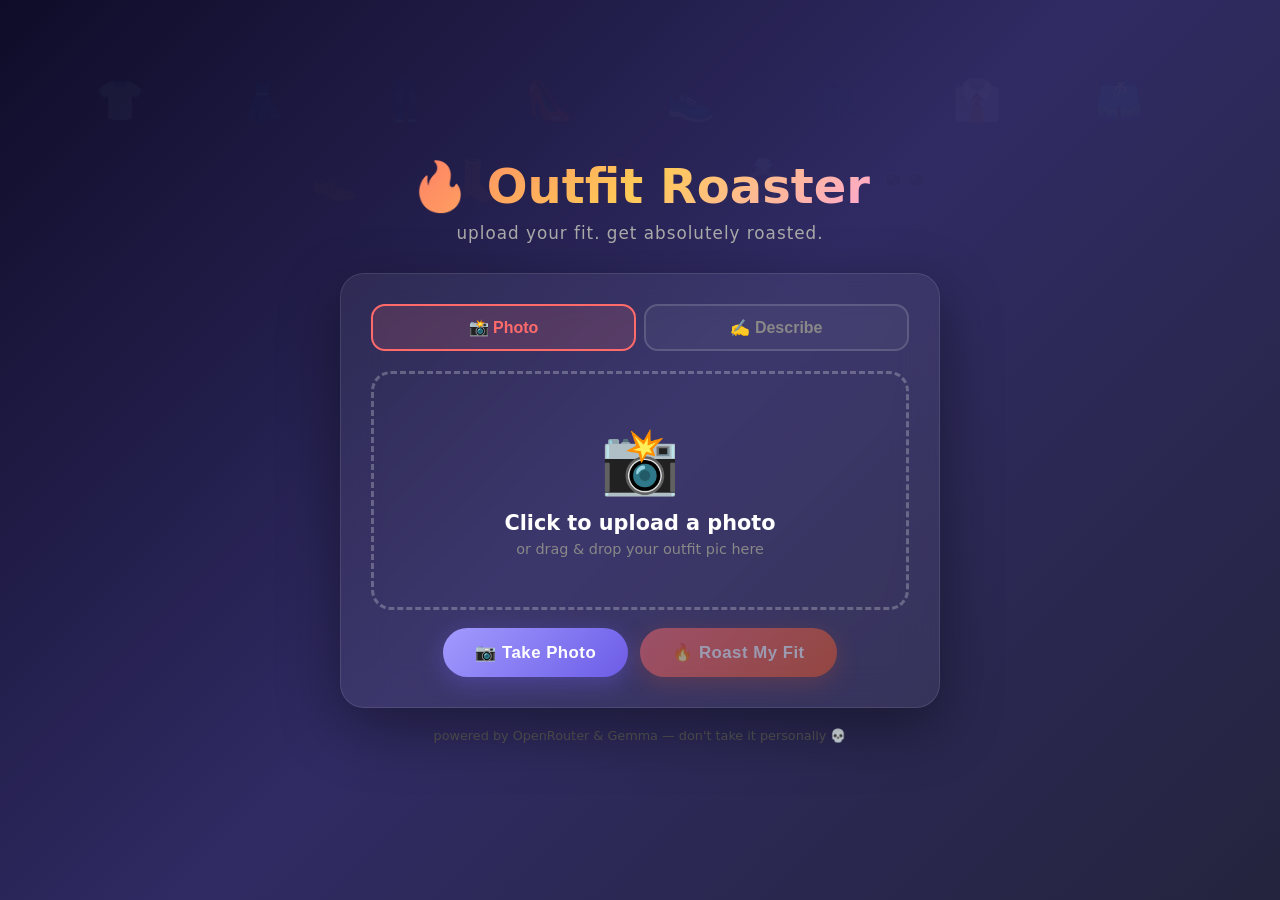
<file: outfit-roast.html>
<!DOCTYPE html>
<html lang="en">
<head>
  <meta charset="UTF-8">
  <meta name="viewport" content="width=device-width, initial-scale=1.0">
  <title>🔥 Outfit Roaster</title>
  <style>
    * { margin: 0; padding: 0; box-sizing: border-box; }

    body {
      font-family: 'Segoe UI', system-ui, -apple-system, sans-serif;
      background: linear-gradient(135deg, #0f0c29, #302b63, #24243e);
      min-height: 100vh;
      color: #fff;
      display: flex;
      align-items: center;
      justify-content: center;
      padding: 20px;
    }

    /* Floating emoji background */
    body::before {
      content: '👕 👗 👖 👠 👟 🧥 👔 🩳 👞 👢 🧣 💍 🕶️';
      position: fixed;
      top: 0; left: 0; right: 0; bottom: 0;
      font-size: 40px;
      opacity: 0.03;
      pointer-events: none;
      letter-spacing: 40px;
      line-height: 2;
      text-align: center;
      padding: 60px;
      white-space: pre-wrap;
    }

    .container {
      max-width: 600px;
      width: 100%;
      position: relative;
      z-index: 1;
    }

    .header {
      text-align: center;
      margin-bottom: 30px;
    }

    .header h1 {
      font-size: 3rem;
      font-weight: 900;
      background: linear-gradient(135deg, #ff6b6b, #feca57, #ff9ff3);
      -webkit-background-clip: text;
      -webkit-text-fill-color: transparent;
      background-clip: text;
      margin-bottom: 8px;
    }

    .header .subtitle {
      color: #aaa;
      font-size: 1.05rem;
      letter-spacing: 1px;
    }

    .card {
      background: rgba(255, 255, 255, 0.06);
      backdrop-filter: blur(20px);
      border: 1px solid rgba(255, 255, 255, 0.1);
      border-radius: 24px;
      padding: 30px;
      box-shadow: 0 20px 60px rgba(0, 0, 0, 0.4);
    }

    /* Upload zone */
    .upload-zone {
      border: 3px dashed rgba(255, 255, 255, 0.25);
      border-radius: 20px;
      padding: 50px 20px;
      text-align: center;
      cursor: pointer;
      transition: all 0.3s ease;
      position: relative;
    }

    .upload-zone:hover,
    .upload-zone.drag-over {
      border-color: #ff6b6b;
      background: rgba(255, 107, 107, 0.08);
    }

    /* Mode tabs */
    .mode-tabs {
      display: flex;
      gap: 8px;
      margin-bottom: 20px;
    }

    .mode-tab {
      flex: 1;
      padding: 12px;
      font-size: 1rem;
      font-weight: 700;
      border: 2px solid rgba(255,255,255,0.15);
      background: rgba(255,255,255,0.04);
      color: #888;
      border-radius: 14px;
      cursor: pointer;
      transition: all 0.3s ease;
    }

    .mode-tab.active {
      background: rgba(255,107,107,0.15);
      border-color: #ff6b6b;
      color: #ff6b6b;
    }

    .mode-tab:hover {
      border-color: rgba(255,255,255,0.3);
    }

    /* Text zone */
    .text-zone textarea {
      width: 100%;
      padding: 16px;
      background: rgba(255,255,255,0.06);
      border: 2px solid rgba(255,255,255,0.15);
      border-radius: 16px;
      color: #fff;
      font-size: 1rem;
      font-family: inherit;
      resize: vertical;
      min-height: 100px;
      transition: border-color 0.3s;
    }

    .text-zone textarea:focus {
      outline: none;
      border-color: #ff6b6b;
    }

    .text-zone textarea::placeholder {
      color: #666;
    }

    .text-hint {
      color: #666;
      font-size: 0.85rem;
      margin-top: 8px;
      text-align: center;
    }

    .upload-icon {
      font-size: 64px;
      margin-bottom: 12px;
      display: block;
    }

    .upload-zone h3 {
      font-size: 1.3rem;
      margin-bottom: 6px;
    }

    .upload-zone p {
      color: #888;
      font-size: 0.9rem;
    }

    #fileInput {
      display: none;
    }

    /* Preview */
    .preview-container {
      display: none;
      margin-top: 20px;
      text-align: center;
    }

    .preview-container.active {
      display: block;
    }

    .preview-image {
      max-width: 100%;
      max-height: 350px;
      border-radius: 16px;
      box-shadow: 0 10px 30px rgba(0, 0, 0, 0.5);
      object-fit: contain;
      background: #1a1a2e;
    }

    /* Buttons */
    .btn-row {
      display: flex;
      gap: 12px;
      margin-top: 18px;
      justify-content: center;
      flex-wrap: wrap;
    }

    .btn {
      padding: 14px 32px;
      font-size: 1.05rem;
      font-weight: 700;
      border: none;
      border-radius: 50px;
      cursor: pointer;
      transition: all 0.3s ease;
      letter-spacing: 0.5px;
      display: inline-flex;
      align-items: center;
      gap: 8px;
    }

    .btn-roast {
      background: linear-gradient(135deg, #ff6b6b, #ee5a24);
      color: #fff;
      box-shadow: 0 6px 25px rgba(238, 90, 36, 0.4);
    }

    .btn-roast:hover:not(:disabled) {
      transform: translateY(-2px);
      box-shadow: 0 10px 35px rgba(238, 90, 36, 0.6);
    }

    .btn-roast:disabled {
      opacity: 0.5;
      cursor: not-allowed;
    }

    .btn-secondary {
      background: rgba(255, 255, 255, 0.1);
      color: #fff;
      border: 1px solid rgba(255, 255, 255, 0.2);
    }

    .btn-secondary:hover {
      background: rgba(255, 255, 255, 0.18);
    }

    .btn-camera {
      background: linear-gradient(135deg, #a29bfe, #6c5ce7);
      color: #fff;
      box-shadow: 0 6px 25px rgba(108, 92, 231, 0.4);
    }

    .btn-camera:hover {
      transform: translateY(-2px);
      box-shadow: 0 10px 35px rgba(108, 92, 231, 0.6);
    }

    /* Result */
    .result {
      display: none;
      margin-top: 24px;
      padding: 24px;
      background: rgba(255, 107, 107, 0.08);
      border: 1px solid rgba(255, 107, 107, 0.3);
      border-radius: 20px;
      animation: slideUp 0.5s ease;
    }

    .result.active {
      display: block;
    }

    .result-header {
      font-size: 1.5rem;
      margin-bottom: 12px;
    }

    .roast-text {
      font-size: 1.15rem;
      line-height: 1.7;
      color: #ddd;
      white-space: pre-wrap;
    }

    .roast-score {
      display: inline-block;
      background: #ff6b6b;
      color: #fff;
      font-weight: 900;
      font-size: 2rem;
      padding: 6px 18px;
      border-radius: 50px;
      margin-bottom: 12px;
    }

    /* Loading spinner */
    .loading {
      display: none;
      text-align: center;
      margin-top: 20px;
    }

    .loading.active {
      display: block;
    }

    .spinner {
      width: 48px;
      height: 48px;
      border: 4px solid rgba(255, 255, 255, 0.15);
      border-top-color: #ff6b6b;
      border-radius: 50%;
      animation: spin 0.8s linear infinite;
      margin: 0 auto 12px;
    }

    .loading-text {
      color: #aaa;
      font-size: 0.95rem;
    }

    .loading-text .dots::after {
      content: '';
      animation: dots 1.5s steps(4, end) infinite;
    }

    @keyframes spin { to { transform: rotate(360deg); } }

    @keyframes slideUp {
      from { opacity: 0; transform: translateY(20px); }
      to   { opacity: 1; transform: translateY(0); }
    }

    @keyframes dots {
      0%   { content: ''; }
      25%  { content: '.'; }
      50%  { content: '..'; }
      75%  { content: '...'; }
      100% { content: ''; }
    }

    /* Camera */
    .camera-container {
      display: none;
      position: fixed;
      top: 0; left: 0; right: 0; bottom: 0;
      background: rgba(0,0,0,0.95);
      z-index: 1000;
      align-items: center;
      justify-content: center;
      flex-direction: column;
    }

    .camera-container.active {
      display: flex;
    }

    #cameraVideo {
      max-width: 100%;
      max-height: 70vh;
      border-radius: 20px;
    }

    #cameraCanvas {
      display: none;
    }

    .camera-btns {
      margin-top: 20px;
      display: flex;
      gap: 16px;
    }

    .error-msg {
      color: #ff6b6b;
      text-align: center;
      margin-top: 12px;
      font-size: 0.9rem;
      display: none;
    }

    .error-msg.active {
      display: block;
    }

    /* Footer */
    .footer {
      text-align: center;
      margin-top: 20px;
      color: #555;
      font-size: 0.8rem;
    }

    /* Responsive */
    @media (max-width: 500px) {
      .header h1 { font-size: 2.2rem; }
      .card { padding: 20px; }
      .upload-zone { padding: 30px 15px; }
      .btn { padding: 12px 24px; font-size: 0.95rem; }
    }
  </style>
</head>
<body>

<div class="container">
  <div class="header">
    <h1>🔥 Outfit Roaster</h1>
    <p class="subtitle">upload your fit. get absolutely roasted.</p>
  </div>

  <div class="card">
    <!-- Mode Tabs -->
    <div class="mode-tabs">
      <button class="mode-tab active" id="tabPhoto">📸 Photo</button>
      <button class="mode-tab" id="tabText">✍️ Describe</button>
    </div>

    <!-- Upload Zone (photo mode) -->
    <div class="upload-zone" id="uploadZone">
      <span class="upload-icon">📸</span>
      <h3>Click to upload a photo</h3>
      <p>or drag &amp; drop your outfit pic here</p>
    </div>
    <input type="file" id="fileInput" accept="image/*">

    <!-- Text description (text mode) -->
    <div class="text-zone" id="textZone" style="display:none;">
      <textarea id="outfitDescription" placeholder="Describe your outfit... e.g. 'Neon green hoodie, ripped black jeans, white Crocs, and a backwards cap'"
        rows="4"></textarea>
      <p class="text-hint">The more detail, the better the roast 🔥</p>
    </div>

    <!-- Preview -->
    <div class="preview-container" id="previewContainer">
      <img class="preview-image" id="previewImage" alt="Your outfit">
    </div>

    <!-- Error -->
    <div class="error-msg" id="errorMsg"></div>

    <!-- Buttons -->
    <div class="btn-row" id="btnRow">
      <button class="btn btn-camera" id="btnCamera">📷 Take Photo</button>
      <button class="btn btn-roast" id="btnRoast" disabled>🔥 Roast My Fit</button>
    </div>

    <!-- Loading -->
    <div class="loading" id="loading">
      <div class="spinner"></div>
      <p class="loading-text">AI is judging your outfit<span class="dots"></span></p>
    </div>

    <!-- Result -->
    <div class="result" id="result">
      <div id="roastContent"></div>
    </div>
  </div>

  <p class="footer">powered by OpenRouter &amp; Gemma — don't take it personally 💀</p>
</div>

<!-- Camera Modal -->
<div class="camera-container" id="cameraContainer">
  <video id="cameraVideo" autoplay playsinline></video>
  <canvas id="cameraCanvas"></canvas>
  <div class="camera-btns">
    <button class="btn btn-roast" id="btnCapture">📸 Capture</button>
    <button class="btn btn-secondary" id="btnCloseCamera">✕ Close</button>
  </div>
</div>

<script>
  // ──────────────────────────────────────────
  //  CONFIG — OpenRouter (all-in-one, no backend needed)
  // ──────────────────────────────────────────
  const OPENROUTER_API_KEY='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';
  const OPENROUTER_MODEL = 'google/gemma-4-26b-a4b-it:free';
  const OPENROUTER_URL = 'https://openrouter.ai/api/v1/chat/completions';

  const SYSTEM_PROMPT = `You are a SAVAGE fashion critic who roasts outfits with brutal honesty, sharp wit, and comedian-level humor.

The user will describe their outfit or show you a photo. Your job: deliver a devastatingly funny roast.

RULES:
- Be specific — call out individual items, colors, patterns, fits, and styling choices.
- Be creative with metaphors, comparisons, and pop-culture references.
- Absolutely ruthless but always playful — never cruel or personal (don't attack body, race, gender, etc.).
- Vary your style: sometimes a one-liner barrage, sometimes a theatrical read.
- End your response with a rating on its own line in exactly this format: "Score: X/10" (X can include one decimal, e.g. 3.5/10).

Examples of the tone: "You look like a thrift store exploded on a middle-school science teacher." / "That color combo is what happens when a highlighter factory has a meltdown."

Now roast the outfit!`;
  // ──────────────────────────────────────────
  //  DOM REFS
  // ──────────────────────────────────────────
  const uploadZone = document.getElementById('uploadZone');
  const textZone = document.getElementById('textZone');
  const outfitDescription = document.getElementById('outfitDescription');
  const fileInput = document.getElementById('fileInput');
  const previewContainer = document.getElementById('previewContainer');
  const previewImage = document.getElementById('previewImage');
  const btnRoast = document.getElementById('btnRoast');
  const btnCamera = document.getElementById('btnCamera');
  const btnRow = document.getElementById('btnRow');
  const loading = document.getElementById('loading');
  const result = document.getElementById('result');
  const roastContent = document.getElementById('roastContent');
  const errorMsg = document.getElementById('errorMsg');
  const cameraContainer = document.getElementById('cameraContainer');
  const cameraVideo = document.getElementById('cameraVideo');
  const cameraCanvas = document.getElementById('cameraCanvas');
  const btnCapture = document.getElementById('btnCapture');
  const btnCloseCamera = document.getElementById('btnCloseCamera');

  let currentImageBase64 = null;
  let currentMode = 'photo'; // 'photo' | 'text'
  let cameraStream = null;

  // ──────────────────────────────────────────
  //  MODE TABS
  // ──────────────────────────────────────────
  document.getElementById('tabPhoto').addEventListener('click', () => switchMode('photo'));
  document.getElementById('tabText').addEventListener('click', () => switchMode('text'));

  function switchMode(mode) {
    currentMode = mode;
    document.getElementById('tabPhoto').classList.toggle('active', mode === 'photo');
    document.getElementById('tabText').classList.toggle('active', mode === 'text');
    
    if (mode === 'photo') {
      uploadZone.style.display = '';
      textZone.style.display = 'none';
      btnCamera.style.display = '';
      if (currentImageBase64) {
        previewContainer.classList.add('active');
        btnRoast.disabled = false;
      } else {
        previewContainer.classList.remove('active');
        btnRoast.disabled = true;
      }
    } else {
      uploadZone.style.display = 'none';
      textZone.style.display = '';
      btnCamera.style.display = 'none';
      previewContainer.classList.remove('active');
      currentImageBase64 = null;
      btnRoast.disabled = outfitDescription.value.trim().length < 10;
    }
    hideResult();
    hideError();
  }

  // Enable roast button when text is typed
  outfitDescription.addEventListener('input', () => {
    if (currentMode === 'text') {
      btnRoast.disabled = outfitDescription.value.trim().length < 10;
    }
  });

  // ──────────────────────────────────────────
  //  UPLOAD: Click
  // ──────────────────────────────────────────
  uploadZone.addEventListener('click', () => fileInput.click());

  // ──────────────────────────────────────────
  //  UPLOAD: Drag & Drop
  // ──────────────────────────────────────────
  uploadZone.addEventListener('dragover', (e) => {
    e.preventDefault();
    uploadZone.classList.add('drag-over');
  });

  uploadZone.addEventListener('dragleave', () => {
    uploadZone.classList.remove('drag-over');
  });

  uploadZone.addEventListener('drop', (e) => {
    e.preventDefault();
    uploadZone.classList.remove('drag-over');
    const file = e.dataTransfer.files[0];
    if (file) handleFile(file);
  });

  // ──────────────────────────────────────────
  //  UPLOAD: File input change
  // ──────────────────────────────────────────
  fileInput.addEventListener('change', () => {
    const file = fileInput.files[0];
    if (file) handleFile(file);
  });

  // ──────────────────────────────────────────
  //  FILE HANDLER
  // ──────────────────────────────────────────
  function handleFile(file) {
    if (!file.type.startsWith('image/')) {
      showError('Please upload an image file (JPEG, PNG, etc.)');
      return;
    }

    if (file.size > 10 * 1024 * 1024) {
      showError('Image too large! Keep it under 10MB.');
      return;
    }

    const reader = new FileReader();
    reader.onload = (e) => {
      currentImageBase64 = e.target.result;
      previewImage.src = currentImageBase64;
      previewContainer.classList.add('active');
      uploadZone.style.display = 'none';
      btnRoast.disabled = false;
      hideError();
      hideResult();
    };
    reader.readAsDataURL(file);
  }

  // ──────────────────────────────────────────
  //  RESET
  // ──────────────────────────────────────────
  function resetUpload() {
    currentImageBase64 = null;
    previewContainer.classList.remove('active');
    uploadZone.style.display = '';
    btnRoast.disabled = true;
    fileInput.value = '';
    hideResult();
    hideError();
  }

  // ──────────────────────────────────────────
  //  CAMERA
  // ──────────────────────────────────────────
  btnCamera.addEventListener('click', openCamera);
  btnCloseCamera.addEventListener('click', closeCamera);
  btnCapture.addEventListener('click', capturePhoto);

  async function openCamera() {
    try {
      cameraStream = await navigator.mediaDevices.getUserMedia({
        video: { facingMode: 'environment' }
      });
      cameraVideo.srcObject = cameraStream;
      cameraContainer.classList.add('active');
    } catch (err) {
      showError('Camera access denied or not available. Try uploading a photo instead.');
    }
  }

  function closeCamera() {
    if (cameraStream) {
      cameraStream.getTracks().forEach(t => t.stop());
      cameraStream = null;
    }
    cameraVideo.srcObject = null;
    cameraContainer.classList.remove('active');
  }

  function capturePhoto() {
    cameraCanvas.width = cameraVideo.videoWidth;
    cameraCanvas.height = cameraVideo.videoHeight;
    cameraCanvas.getContext('2d').drawImage(cameraVideo, 0, 0);
    currentImageBase64 = cameraCanvas.toDataURL('image/jpeg', 0.9);
    previewImage.src = currentImageBase64;
    previewContainer.classList.add('active');
    uploadZone.style.display = 'none';
    btnRoast.disabled = false;
    hideError();
    hideResult();
    closeCamera();
  }

  // ──────────────────────────────────────────
  //  ROAST!
  // ──────────────────────────────────────────
  btnRoast.addEventListener('click', roastOutfit);

  async function roastOutfit() {
    showLoading();
    hideResult();
    hideError();

    try {
      // Build the message content
      let userContent;

      if (currentMode === 'text') {
        const desc = outfitDescription.value.trim();
        if (desc.length < 10) {
          showError('Describe your outfit in at least 10 characters!');
          hideLoading();
          return;
        }
        userContent = `Describe this outfit and ROAST it: ${desc}`;
      } else {
        if (!currentImageBase64) return;
        // Send as multimodal: text + image as data URL
        userContent = [
          {
            type: 'text',
            text: 'Roast this outfit in the photo. Be brutal and funny!'
          },
          {
            type: 'image_url',
            image_url: {
              url: currentImageBase64
            }
          }
        ];
      }

      // Build the messages array
      const messages = [
        { role: 'system', content: SYSTEM_PROMPT },
        { role: 'user', content: userContent }
      ];

      // Call OpenRouter
      const response = await fetch(OPENROUTER_URL, {
        method: 'POST',
        headers: {
          'Content-Type': 'application/json',
          'Authorization': `Bearer ${OPENROUTER_API_KEY}`,
          'HTTP-Referer': window.location.href || 'http://localhost',
          'X-Title': 'Outfit Roaster'
        },
        body: JSON.stringify({
          model: OPENROUTER_MODEL,
          messages: messages,
          max_tokens: 500,
          temperature: 0.9
        })
      });

      if (!response.ok) {
        const errBody = await response.text();
        let errMsg = `API error (${response.status})`;
        try {
          const errJson = JSON.parse(errBody);
          errMsg = errJson.error?.message || errJson.message || errMsg;
        } catch (_) { /* use raw status */ }
        throw new Error(errMsg);
      }

      const data = await response.json();
      const roast = data.choices?.[0]?.message?.content;

      if (!roast) {
        throw new Error('No roast returned — the AI was speechless!');
      }

      displayRoast(roast.trim());
    } catch (err) {
      showError(`Roast failed: ${err.message}`);
    } finally {
      hideLoading();
    }
  }

  // ──────────────────────────────────────────
  //  DISPLAY ROAST
  // ──────────────────────────────────────────
  function displayRoast(roastText) {
    let score = null;
    const scoreMatch = roastText.match(/(\d+(?:\.\d+)?)\s*\/\s*10/);
    if (scoreMatch) {
      score = scoreMatch[1];
    }

    let html = '<div class="result-header">🔥 ROAST VERDICT</div>';

    if (score) {
      const emoji = score >= 7 ? '🔥' : score >= 4 ? '😬' : '💀';
      html += `<div class="roast-score">${emoji} ${score}/10</div>`;
    }

    html += `<div class="roast-text">${escapeHtml(roastText)}</div>`;

    roastContent.innerHTML = html;
    result.classList.add('active');
    result.scrollIntoView({ behavior: 'smooth', block: 'center' });
  }

  // ──────────────────────────────────────────
  //  HELPERS
  // ──────────────────────────────────────────
  function showLoading() {
    loading.classList.add('active');
    btnRoast.disabled = true;
  }

  function hideLoading() {
    loading.classList.remove('active');
    btnRoast.disabled = false;
  }

  function showResult() { result.classList.add('active'); }
  function hideResult() { result.classList.remove('active'); }

  function showError(msg) {
    errorMsg.textContent = msg;
    errorMsg.classList.add('active');
  }

  function hideError() {
    errorMsg.textContent = '';
    errorMsg.classList.remove('active');
  }

  function escapeHtml(str) {
    const div = document.createElement('div');
    div.textContent = str;
    return div.innerHTML;
  }

  // ──────────────────────────────────────────
  //  PASTE SUPPORT
  // ──────────────────────────────────────────
  document.addEventListener('paste', (e) => {
    const items = e.clipboardData?.items;
    if (!items) return;
    for (const item of items) {
      if (item.type.startsWith('image/')) {
        e.preventDefault();
        const file = item.getAsFile();
        handleFile(file);
        break;
      }
    }
  });

  // ──────────────────────────────────────────
  //  DRAG OVER WHOLE PAGE
  // ──────────────────────────────────────────
  let dragCounter = 0;
  document.addEventListener('dragenter', () => {
    dragCounter++;
    if (uploadZone.style.display !== 'none') {
      uploadZone.classList.add('drag-over');
    }
  });
  document.addEventListener('dragleave', () => {
    dragCounter--;
    if (dragCounter === 0) {
      uploadZone.classList.remove('drag-over');
    }
  });
  document.addEventListener('drop', () => {
    dragCounter = 0;
    uploadZone.classList.remove('drag-over');
  });
</script>

</body>
</html>
</file>
